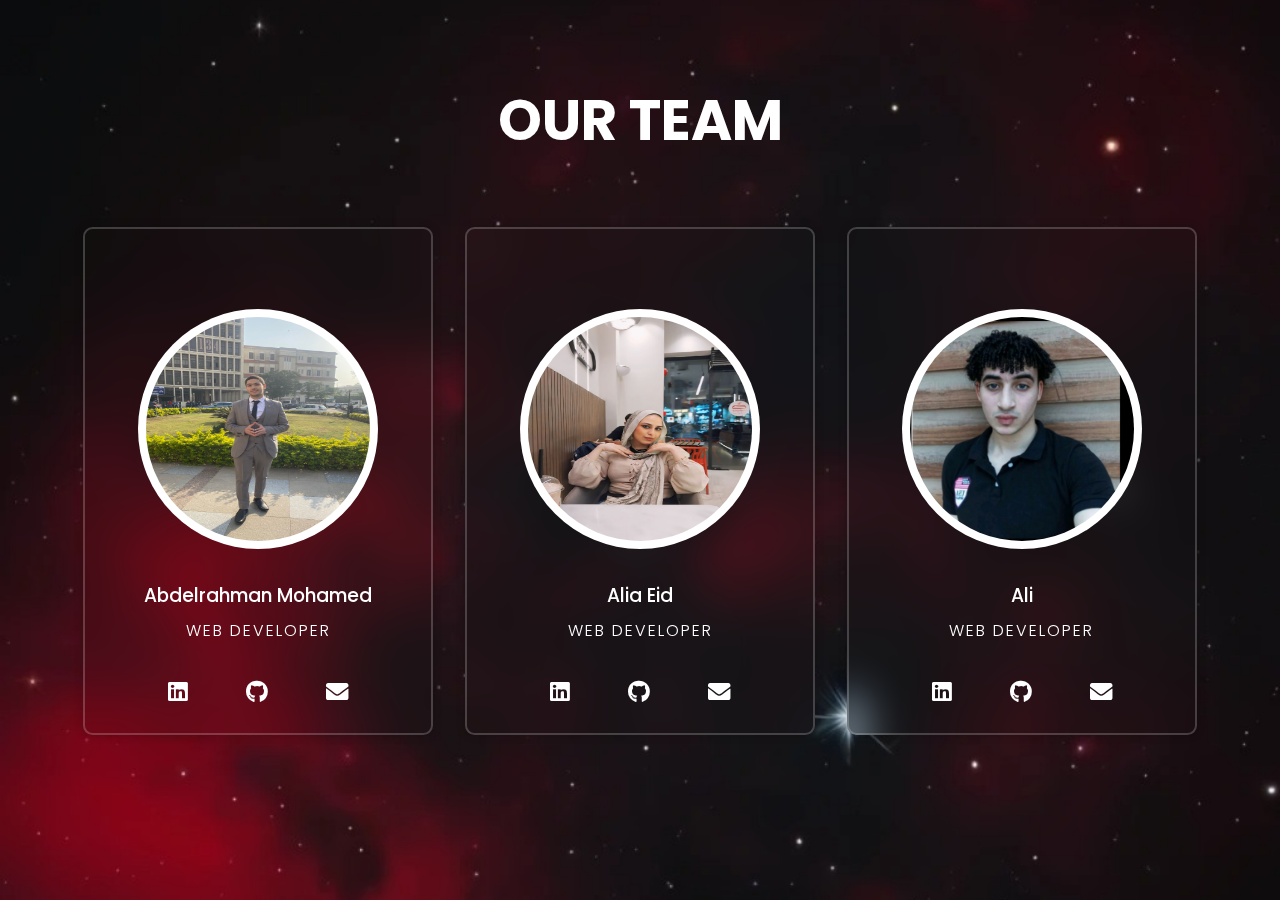
<file: aboutUs.html>
<!DOCTYPE html>
<html lang="en">
  <head>
    <meta name="viewport" content="width=device-width, initial-scale=1.0" />
    <title>Responsive Our Team Section</title>
    <!-- Font Awesome -->
    <link
      rel="stylesheet"
      href="https://cdnjs.cloudflare.com/ajax/libs/font-awesome/5.15.4/css/all.min.css"
    />
    <!-- Google Font -->
    <link
      href="https://fonts.googleapis.com/css2?family=Poppins:wght@300;500;600&display=swap"
      rel="stylesheet"
    />
    <!-- Stylesheet -->
    <link rel="stylesheet" href="css/aboutus.css" />
  </head>
  <body>
    <section>
      <div class="row">
        <h1>OUR TEAM</h1>
      </div>
      <div class="row">
        <!-- Column 1-->
        <div class="column">
          <div class="card">
            <div class="img-container">
              <img src="img/Abdelrahman.jpeg" />
            </div>
            <h3>Abdelrahman Mohamed</h3>
            <p>Web Developer</p>
            <div class="icons">
              
              <a href="#">
                <i class="fab fa-linkedin"></i>
              </a>
              <a href="#">
                <i class="fab fa-github"></i>
              </a>
              <a href="#">
                <i class="fas fa-envelope"></i>
              </a>
            </div>
          </div>
        </div>
        <!-- Column 2-->
        <div class="column">
          <div class="card">
            <div class="img-container">
              <img src="img/Alia.jpeg" />
            </div>
            <h3>Alia Eid</h3>
            <p>Web Developer</p>
            <div class="icons">
              <a href="#">
                <i class="fab fa-linkedin"></i>
              </a>
              <a href="#">
                <i class="fab fa-github"></i>
              </a>
              <a href="#">
                <i class="fas fa-envelope"></i>
              </a>
            </div>
          </div>
        </div>
        <!-- Column 3-->
        <div class="column">
          <div class="card">
            <div class="img-container">
              <img src="img/Ali.jpeg" />
            </div>
            <h3>Ali</h3>
            <p>Web Developer</p>
            <div class="icons">
              <a href="#">
                <i class="fab fa-linkedin"></i>
              </a>
              <a href="#">
                <i class="fab fa-github"></i>
              </a>
              <a href="#">
                <i class="fas fa-envelope"></i>
              </a>
            </div>
          </div>
        </div>
      </div>
    </section>
  </body>
</html>
</file>
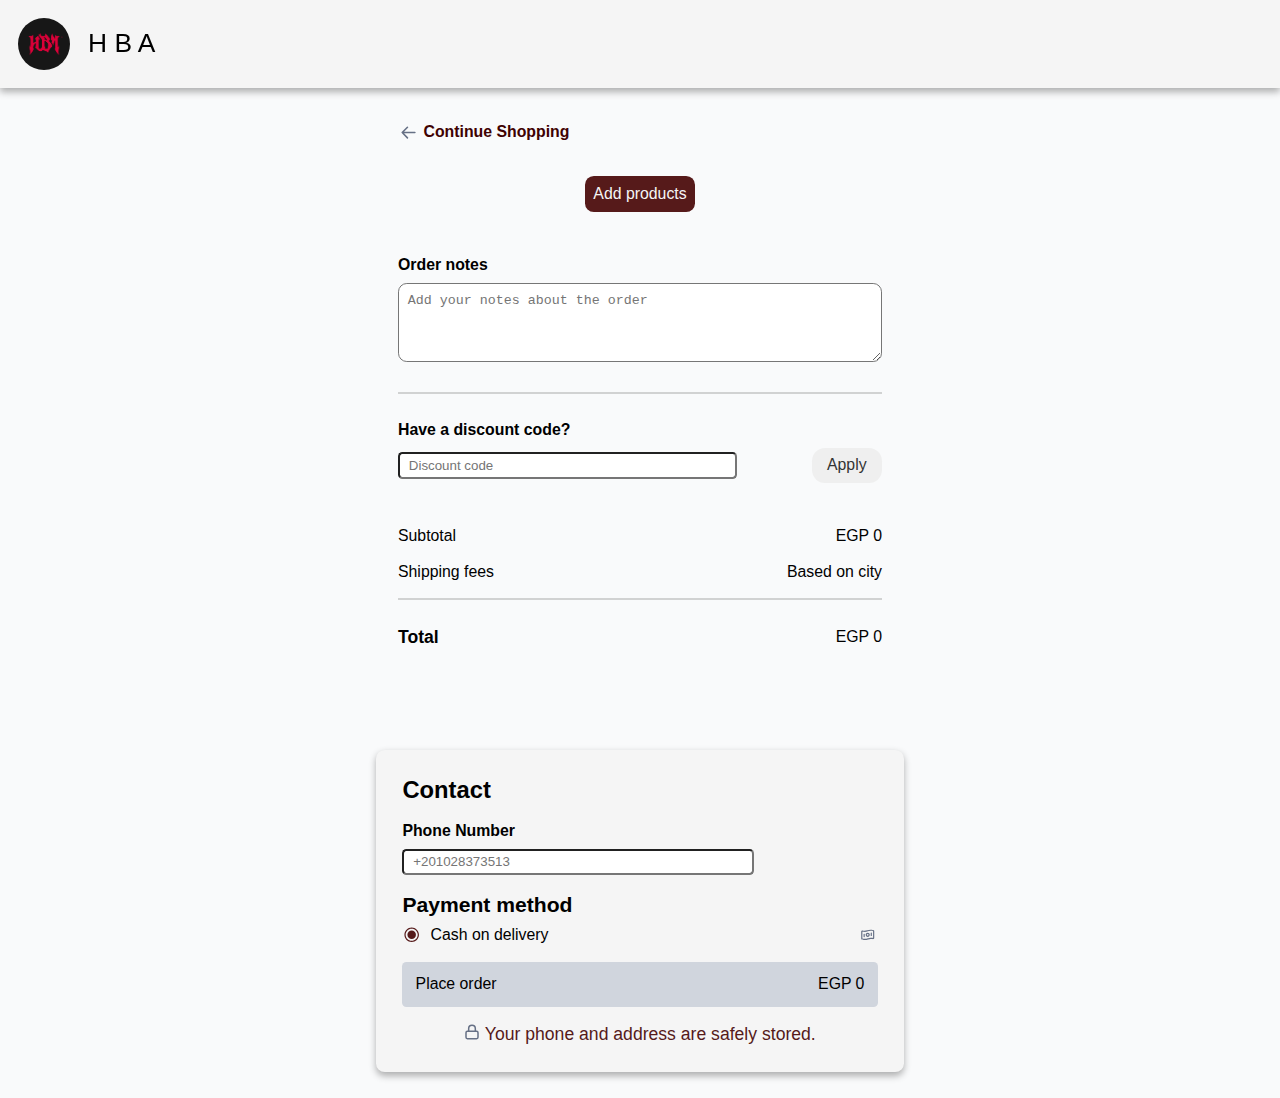
<file: checkout.html>
<!DOCTYPE html>
<html lang="en">

<head>
  <link rel="stylesheet" href="https://cdnjs.cloudflare.com/ajax/libs/font-awesome/6.6.0/css/all.min.css"
        integrity="sha512-Kc323vGBEqzTmouAECnVceyQqyqdsSiqLQISBL29aUW4U/M7pSPA/gEUZQqv1cwx4OnYxTxve5UMg5GT6L4JJg=="
        crossorigin="anonymous" referrerpolicy="no-referrer" />
  <meta charset="UTF-8">
  <meta name="viewport" content="width=device-width, initial-scale=1.0">
  <title>HBA Brand</title>
  <link rel="stylesheet" href="css/index.css">
  <link rel="stylesheet" href="css/checkout-res.css">
</head>

<body class="checkout-body">
<header class="checkout-header">
  <img src="img/logo.jpg" class="logo1">
  <p>H B A</p>
</header>
<main class="grid grid-2-columns checkout-main">
  <div class="products-info">
    <div class="checkout-return" href="index.html">
      <svg xmlns="http://www.w3.org/2000/svg" width="20" height="20" fill="none" viewBox="0 0 20 20"><path stroke="#667085" stroke-linecap="round" stroke-linejoin="round" stroke-width="1.5" d="m4 10 4.95-5M4 10h12M4 10l4.95 5"></path></svg>
      <span>Continue Shopping</span>
    </div>
    <div class="checkout-products-summary">
<!--      <div class="grid grid-2-columns left-part-checkout">-->
<!--        <div class="product-cart-info grid grid-2-columns">-->
<!--          <div>-->
<!--            <img src="imgs/image-1-1.jpg">-->
<!--          </div>-->
<!--          </div>-->
<!--          <div class="checkout-product-summary">-->
<!--            <p>Code-Red</p>-->
<!--            <p>-->
<!--              <strong> EGP 480</strong>-->
<!--              <span>EGP 559</span>-->
<!--            </p>-->
<!--            <p>S</p>-->
<!--          </div>-->
<!--        </div>-->
<!--        <div class="product-cart-icons">-->
<!--          <svg viewBox="0 0 24 24" fill="none" xmlns="http://www.w3.org/2000/svg" stroke="#767474"><g id="SVGRepo_bgCarrier" stroke-width="0"></g><g id="SVGRepo_tracerCarrier" stroke-linecap="round" stroke-linejoin="round"></g><g id="SVGRepo_iconCarrier"> <path d="M10 12V17" stroke="#767474" stroke-width="2" stroke-linecap="round" stroke-linejoin="round"></path> <path d="M14 12V17" stroke="#767474" stroke-width="2" stroke-linecap="round" stroke-linejoin="round"></path> <path d="M4 7H20" stroke="#767474" stroke-width="2" stroke-linecap="round" stroke-linejoin="round"></path> <path d="M6 10V18C6 19.6569 7.34315 21 9 21H15C16.6569 21 18 19.6569 18 18V10" stroke="#767474" stroke-width="2" stroke-linecap="round" stroke-linejoin="round"></path> <path d="M9 5C9 3.89543 9.89543 3 11 3H13C14.1046 3 15 3.89543 15 5V7H9V5Z" stroke="#767474" stroke-width="2" stroke-linecap="round" stroke-linejoin="round"></path> </g></svg>-->
<!--          <input type="number">-->
<!--          <svg viewBox="0 0 24 24" fill="none" xmlns="http://www.w3.org/2000/svg"><g id="SVGRepo_bgCarrier" stroke-width="0"></g><g id="SVGRepo_tracerCarrier" stroke-linecap="round" stroke-linejoin="round"></g><g id="SVGRepo_iconCarrier"> <path d="M7 12L12 12M12 12L17 12M12 12V7M12 12L12 17" stroke="#767474" stroke-width="2" stroke-linecap="round" stroke-linejoin="round"></path> </g></svg>-->
<!--        </div>-->
<!--      </div>-->
<!--      <div class="grid grid-2-columns left-part-checkout">-->
<!--        <div class="product-cart-info grid grid-2-columns">-->
<!--          <div>-->
<!--            <img src="imgs/image-1-1.jpg">-->
<!--          </div>-->
<!--          <div class="checkout-product-summary">-->
<!--            <p>Code-Red</p>-->
<!--            <p>-->
<!--              <strong> EGP 480</strong>-->
<!--              <span>EGP 559</span>-->
<!--            </p>-->
<!--            <p>S</p>-->
<!--          </div>-->
<!--        </div>-->
<!--        <div class="product-cart-icons">-->
<!--          <svg viewBox="0 0 24 24" fill="none" xmlns="http://www.w3.org/2000/svg" stroke="#767474"><g id="SVGRepo_bgCarrier" stroke-width="0"></g><g id="SVGRepo_tracerCarrier" stroke-linecap="round" stroke-linejoin="round"></g><g id="SVGRepo_iconCarrier"> <path d="M10 12V17" stroke="#767474" stroke-width="2" stroke-linecap="round" stroke-linejoin="round"></path> <path d="M14 12V17" stroke="#767474" stroke-width="2" stroke-linecap="round" stroke-linejoin="round"></path> <path d="M4 7H20" stroke="#767474" stroke-width="2" stroke-linecap="round" stroke-linejoin="round"></path> <path d="M6 10V18C6 19.6569 7.34315 21 9 21H15C16.6569 21 18 19.6569 18 18V10" stroke="#767474" stroke-width="2" stroke-linecap="round" stroke-linejoin="round"></path> <path d="M9 5C9 3.89543 9.89543 3 11 3H13C14.1046 3 15 3.89543 15 5V7H9V5Z" stroke="#767474" stroke-width="2" stroke-linecap="round" stroke-linejoin="round"></path> </g></svg>-->
<!--          <input type="number">-->
<!--          <svg viewBox="0 0 24 24" fill="none" xmlns="http://www.w3.org/2000/svg"><g id="SVGRepo_bgCarrier" stroke-width="0"></g><g id="SVGRepo_tracerCarrier" stroke-linecap="round" stroke-linejoin="round"></g><g id="SVGRepo_iconCarrier"> <path d="M7 12L12 12M12 12L17 12M12 12V7M12 12L12 17" stroke="#767474" stroke-width="2" stroke-linecap="round" stroke-linejoin="round"></path> </g></svg>-->
<!--        </div>-->
<!--      </div>-->
    </div>
    <div class="order-note">
      <p class="checkout-heading">Order notes</p>
      <textarea placeholder="Add your notes about the order"></textarea>
    </div>
    <div class="line-break"></div>
    <div class="discount-info">
      <p class="checkout-heading">Have a discount code?</p>
      <div class="discount-input">
        <input type="text" placeholder="Discount code">
        <button class="apply-discount-btn">Apply</button>
      </div>
      <div class="checkout-prices">
        <p>Subtotal</p>
        <p class="total-price">EGP XXX</p>
      </div>
      <div class="checkout-prices">
        <p>Shipping fees</p>
        <p>Based on city</p>
      </div>
      <div class="line-break"></div>
      <div class="checkout-prices">
        <p><strong>Total</strong></p>
        <p class="total-price"><strong>EGP XXX</strong></p>
      </div>
    </div>

  </div>
  <div class="checkout-contact-info">
    <div class="checkout-contact-info-box">
      <h2>Contact</h2>
      <div>
        <label for="phone-number" class="label-new-line">
          <strong>Phone Number</strong>
        </label>
        <input type="number" required id="phone-number" placeholder="+201028373513">
      </div>
      <h3>Payment method</h3>
      <div class="checkout-payment-methods">
        <div>
          <svg viewBox="0 0 24 24" fill="none" xmlns="http://www.w3.org/2000/svg"><g id="SVGRepo_bgCarrier" stroke-width="0"></g><g id="SVGRepo_tracerCarrier" stroke-linecap="round" stroke-linejoin="round"></g><g id="SVGRepo_iconCarrier"> <path fill-rule="evenodd" clip-rule="evenodd" d="M12 19.5C16.1421 19.5 19.5 16.1421 19.5 12C19.5 7.85786 16.1421 4.5 12 4.5C7.85786 4.5 4.5 7.85786 4.5 12C4.5 16.1421 7.85786 19.5 12 19.5ZM12 21C16.9706 21 21 16.9706 21 12C21 7.02944 16.9706 3 12 3C7.02944 3 3 7.02944 3 12C3 16.9706 7.02944 21 12 21Z" fill="#561a1a"></path> <circle cx="12" cy="12" r="5.25" fill="#561a1a"></circle> </g></svg>
          <p>Cash on delivery</p>
        </div>
        <svg xmlns="http://www.w3.org/2000/svg" width="1em" height="1em" fill="currentColor" viewBox="0 0 20 20" aria-hidden="true" focusable="false" class=""><path fill="#667085" fill-rule="evenodd" d="M9.7 5.606c-1.094.33-2.242.676-3.403.676-.769 0-1.456-.079-2.037-.187-.395-.074-.66-.123-.85-.148l-.099-.01-.003.038c-.01.156-.01.373-.01.716v7.884q0 .002.003.005c.393.162 1.278.41 2.996.41 1.381 0 2.602-.334 3.817-.697l.28-.084c1.094-.33 2.243-.677 3.403-.677.77 0 1.457.08 2.037.188.396.074.66.123.85.148l.1.01.002-.039c.01-.155.011-.373.011-.715V5.24l-.003-.005c-.393-.162-1.279-.41-2.997-.41-1.38 0-2.602.334-3.816.697zm7.172 8.277h.002zm-13.65-7.95H3.22zm6.33-1.848c1.222-.366 2.626-.76 4.245-.76 1.907 0 3.007.282 3.62.545l.006.003c.032.013.106.045.188.097a1.5 1.5 0 0 1 .432.435c.042.063.117.18.163.303.091.247.091.424.091.569v7.873c0 .309 0 .579-.014.792-.014.198-.045.482-.195.732-.08.135-.186.276-.339.4a1.5 1.5 0 0 1-.46.244c-.28.096-.586.065-.795.038-.239-.031-.546-.088-.912-.157l-.023-.004a9.6 9.6 0 0 0-1.762-.163c-.929 0-1.87.283-3.024.63l-.23.068c-1.223.366-2.627.76-4.246.76-1.907 0-3.007-.282-3.62-.545l-.005-.003c-.033-.014-.107-.045-.188-.097a1.5 1.5 0 0 1-.433-.435 1.6 1.6 0 0 1-.162-.303c-.092-.247-.092-.424-.092-.569V6.665c0-.31 0-.58.015-.792.013-.199.044-.482.194-.732.081-.135.186-.276.34-.4.152-.122.312-.194.46-.244.28-.096.585-.065.795-.038.238.03.545.088.912.157l.023.004c.5.094 1.095.162 1.761.162.93 0 1.87-.282 3.024-.628zm4.995 2.885a.75.75 0 0 1 .75.75v2.917a.75.75 0 1 1-1.5 0V7.72a.75.75 0 0 1 .75-.75m-4.5 1.865c-.641 0-1.125.5-1.125 1.072s.484 1.073 1.125 1.073c.642 0 1.125-.5 1.125-1.073 0-.572-.483-1.072-1.125-1.072M7.422 9.907c0-1.44 1.196-2.572 2.625-2.572s2.625 1.132 2.625 2.572-1.195 2.573-2.625 2.573-2.625-1.132-2.625-2.573M5.547 8.428a.75.75 0 0 1 .75.75v2.917a.75.75 0 0 1-1.5 0V9.178a.75.75 0 0 1 .75-.75" clip-rule="evenodd"></path></svg>
      </div>
      <div class="place-order">
        <p>Place order</p>
        <p class="total-price">EGP XXX</p>
      </div>
      <div class="contact-footer">
        <svg xmlns="http://www.w3.org/2000/svg" width="16" height="16" fill="none" viewBox="0 0 16 16"><path stroke="#667085" stroke-linecap="round" stroke-linejoin="round" stroke-width="1.5" d="M4.667 7.334V4.667a3.333 3.333 0 1 1 6.666 0v2.667m-8 0h9.334c.736 0 1.333.597 1.333 1.333v4.667c0 .736-.597 1.333-1.333 1.333H3.333A1.333 1.333 0 0 1 2 13.334V8.667c0-.736.597-1.333 1.333-1.333"></path></svg>
        <span>Your phone and address are safely stored.</span>
      </div>
    </div>
  </div>
</main>
<script src="js/checkout.js"></script>
</body>
</html>
</file>
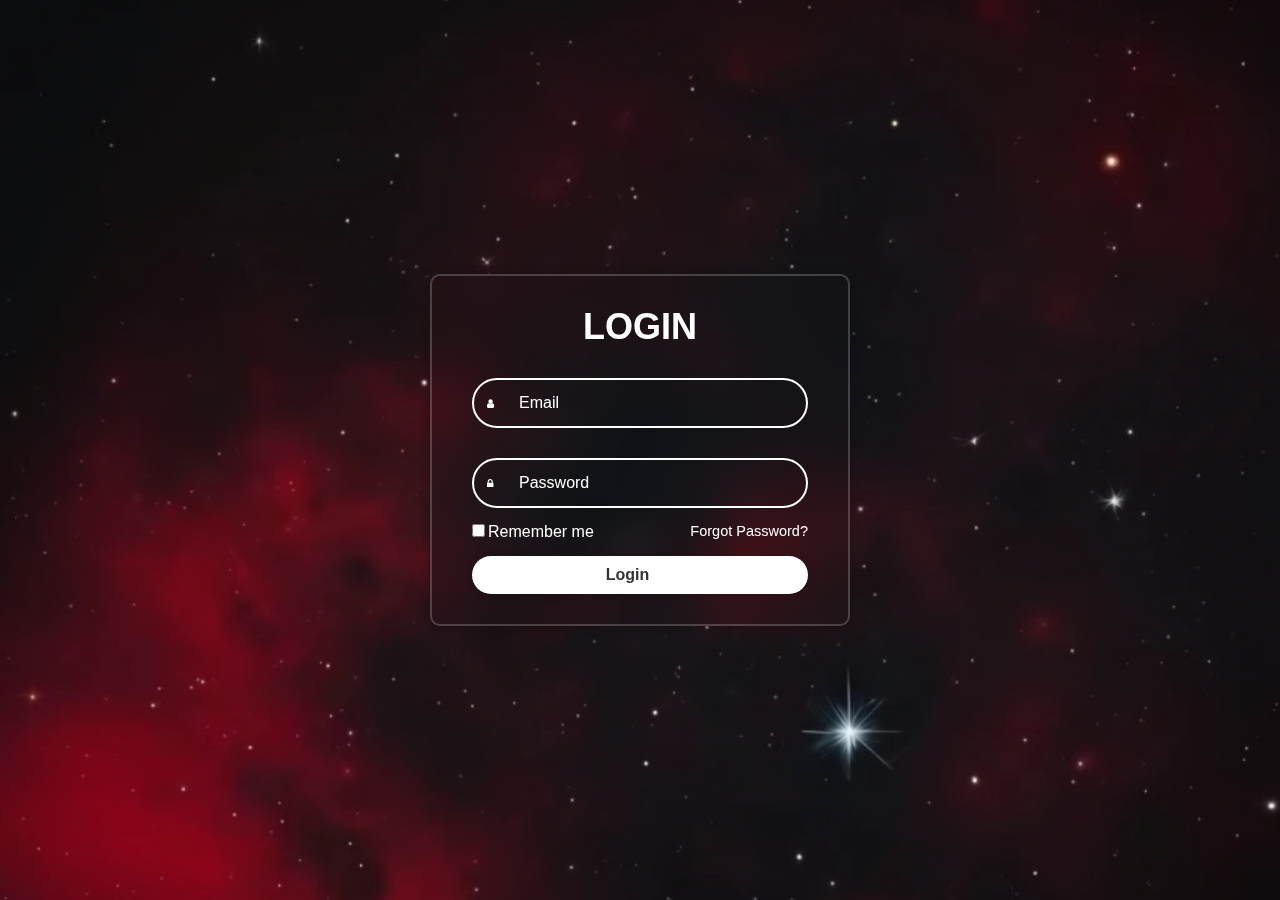
<file: login.html>
<!DOCTYPE html>
<html lang="en">
<head>
    <meta charset="UTF-8">
    <meta name="viewport" content="width=device-width, initial-scale=1.0">
    <title>Document</title>
    <link rel="stylesheet" href="css/index.css">
    <link rel="stylesheet" href="css/login.css">
    <link rel="stylesheet" href="https://cdnjs.cloudflare.com/ajax/libs/font-awesome/4.7.0/css/font-awesome.css" integrity="sha512-5A8nwdMOWrSz20fDsjczgUidUBR8liPYU+WymTZP1lmY9G6Oc7HlZv156XqnsgNUzTyMefFTcsFH/tnJE/+xBg==" crossorigin="anonymous" referrerpolicy="no-referrer" />
</head>
<body>
    <div class="continar">
        <form>
            <h1>LOGIN</h1>
            <div class="input-Box">
                <input type="text" placeholder="Email" required id="email">
                <i class="fa fa-user icon"></i>
            </div>
            <div class="input-Box">
                <input type="password" placeholder="Password" required id="password">
                <i class="fa fa-lock icon"></i> 
                
            </div>
            <div class="remember-forgot">
                <label style="color: #fff; font-size: 16px;"><input type="checkbox">Remember me</label>
                <a href="#">Forgot Password?</a>
            </div>
            <button type="submit" class="btn login--btn">Login</button>
        </form>
    </div>
</body>
<script src="js/login.js"></script>

</html>
</file>
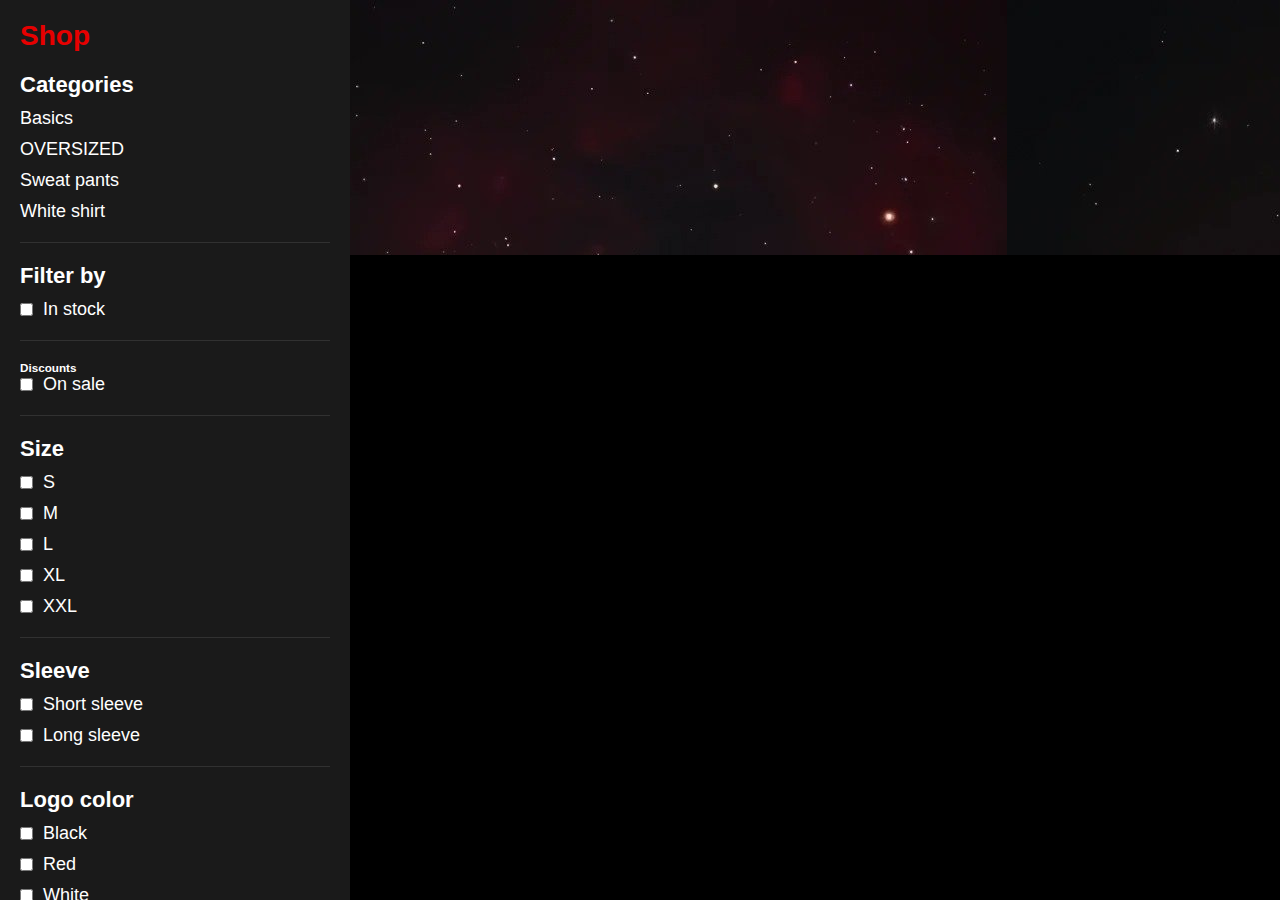
<file: shop.html>
<!DOCTYPE html>
<html lang="en">
<head>
    <meta charset="UTF-8">
    <meta name="viewport" content="width=device-width, initial-scale=1.0">
    <title>Document</title>
    <link rel="stylesheet"  href="css/index.css">
    <style>
        body {
            font-family: 'Helvetica', Arial, sans-serif;
            background-color: #000;
            color: #fff;
        }

        .shop {
            width: 350px;
            padding: 20px;
            position: fixed;
            height: 100%;
            overflow-y: auto;
            left: 0; /* Stick to the left side of the screen */
            top: 0;  /* Stick to the top side of the screen */
            background-color: #1a1a1a;
            border-radius: 0; /* Remove border-radius if sticking to the edges */
        }


        .shopname h1 {
            font-size: 24px;
            margin-bottom: 20px;
            color: #e60000;
        }

        .catogoerys, .filter-by, .discounts, .size, .sleeve, .logocolor, .color, .price {
            margin-bottom: 20px;
            border-bottom: 1px solid rgba(255, 255, 255, 0.1);
            padding-bottom: 10px;
        }

        .catogoerys a {
            display: block;
            text-decoration: none;
            color: #fff;
            margin-bottom: 10px;
        }

        .catogoerys a:hover {
            text-decoration: none;
            color: #e60000
        }
        .shopname h1 {
            font-size: 28px; /* Increased from 24px to 28px */
            margin-bottom: 20px;
            color: #e60000;
        }
        .size, .sleeve, .logocolor, .color {
            display: flex;
            flex-direction: column;
        }

        .filter-option {
            display: flex;
            align-items: center;
            margin-bottom: 10px;
        }

        input[type="checkbox"] {
            margin-right: 10px;
            accent-color: #e60000;
        }

        label {
            display: inline-block;
        }

        textarea {
            background-color: #1a1a1a;
            color: #fff;
            border: 1px solid #e60000;
            border-radius: 5px;
            padding: 8px 10px;
            font-family: 'Helvetica', Arial, sans-serif;
            font-size: 14px;
            resize: none;
        }

        textarea::placeholder {
            color: #bbb;
            font-style: italic;
        }
        .catogoerys h2,
        .filter-by h2,
        .discount h3,
        .size h3,
        .sleeve h3,
        .logocolor h3,
        .color h3,
        .price h3 {
            font-size: 22px; /* Increased font size for section headings */
            margin-bottom: 10px;
        }

        .catogoerys a {
            display: block;
            text-decoration: none;
            color: #fff;
            margin-bottom: 10px;
            font-size: 18px; /* Increased from the default size */
        }

        .filter-option label {
            font-size: 18px; /* Increased font size for labels */
        }

        textarea {
            background-color: #1a1a1a;
            color: #fff;
            border: 1px solid #e60000;
            border-radius: 5px;
            padding: 8px 10px;
            font-family: 'Helvetica', Arial, sans-serif;
            font-size: 16px; /* Increased from 14px to 16px */
            resize: none;
        }

        textarea::placeholder {
            color: #bbb;
            font-style: italic;
        }

    </style>
</head>
<body>
<nav class="shop">
    <div class="shopname">
        <h1>Shop</h1>
    </div>
    <div class="catogoerys" id="catogoerys">
        <h2>Categories</h2>
        <a href="#">Basics</a>
        <a href="#">OVERSIZED</a>
        <a href="#">Sweat pants</a>
        <a href="#">White shirt</a>
    </div>
    <div class="filter-by" id="filter-by">
        <h2>Filter by</h2>
        <div class="filter-option">
            <input type="checkbox" id="in-stock">
            <label for="in-stock">In stock</label>
        </div>
    </div>
    <div class="discounts" id="discounts">
        <h3>Discounts</h3>
        <div class="filter-option">
            <input type="checkbox" id="on-sale">
            <label for="on-sale">On sale</label>
        </div>
    </div>
    <div class="size" id="size">
        <h3>Size</h3>
        <div class="filter-option">
            <input type="checkbox" id="size-s">
            <label for="size-s">S</label>
        </div>
        <div class="filter-option">
            <input type="checkbox" id="size-m">
            <label for="size-m">M</label>
        </div>
        <div class="filter-option">
            <input type="checkbox" id="size-l">
            <label for="size-l">L</label>
        </div>
        <div class="filter-option">
            <input type="checkbox" id="size-xl">
            <label for="size-xl">XL</label>
        </div>
        <div class="filter-option">
            <input type="checkbox" id="size-xxl">
            <label for="size-xxl">XXL</label>
        </div>
    </div>
    <div class="sleeve" id="sleeve">
        <h3>Sleeve</h3>
        <div class="filter-option">
            <input type="checkbox" id="short-sleeve">
            <label for="short-sleeve">Short sleeve</label>
        </div>
        <div class="filter-option">
            <input type="checkbox" id="long-sleeve">
            <label for="long-sleeve">Long sleeve</label>
        </div>
    </div>
    <div class="logocolor">
        <h3>Logo color</h3>
        <div class="filter-option">
            <input type="checkbox" id="logo-black">
            <label for="logo-black">Black</label>
        </div>
        <div class="filter-option">
            <input type="checkbox" id="logo-red">
            <label for="logo-red">Red</label>
        </div>
        <div class="filter-option">
            <input type="checkbox" id="logo-white">
            <label for="logo-white">White</label>
        </div>
    </div>
    <div class="color">
        <h3>Color</h3>
        <div class="filter-option">
            <input type="checkbox" id="color-black">
            <label for="color-black">Black</label>
        </div>
        <div class="filter-option">
            <input type="checkbox" id="color-white">
            <label for="color-white">White</label>
        </div>
    </div>
    <div class="price">
        <h3>Price</h3>
        <p>From</p>
        <textarea placeholder="EGP 0" cols="10" rows="1"></textarea>
        <p>To</p>
        <textarea placeholder="EGP 1000" cols="10" rows="1"></textarea>
    </div>
</nav>
<div class="home-page-clothes">
    <section class="project" >
        <h2 class="project-heading"><span>Products</span></h2>
        <div class="grid">
        </div>
    </section>
</div>
<script src="js/script.js"></script>
</body>
</html>
</file>
<file: css/aboutus.css>
* {
    padding: 0;
    margin: 0;
    box-sizing: border-box;
    font-family: "Poppins", sans-serif;
    justify-content: center;
    
  }
  body {
    background: url('../img/login.jpeg');
    justify-content: center;
    background-size: cover;
    background-position: center;
    display: flex;
    margin: 30px 0;
}
  
  .row {
    display: flex;
    flex-wrap: wrap;
    padding: 2em 1em;
    text-align: center;
  }
  .column {
    width: 100%;
    padding: 0.5em 0;
    justify-content: center;
  }
  h1 {
    width: 100%;
    text-align: center;
    font-size: 3.5em;
    color: #fff;

  }
  .card {
    border: 2px solid rgba(255,255,255,.2);
    backdrop-filter: blur(20px);
    box-shadow: 0 0 10px rgba(0, 0, 0, .2);
    background: transparent;
    padding: 3.5em 1em;
    border-radius: 0.6em;
    color: #fff;
    cursor: pointer;
    transition: 0.3s;
    justify-content: center;
    margin: auto;
  }
  .card .img-container {
    width: 15em;
    height: 15em;
    background-color: #fff;
    padding: 0.5em;
    border-radius: 50%;
    margin: 0 auto 2em auto;
  }
  .card img {
    width: 14em;
    height: 14em;
    border-radius: 50%;
  }
  .card h3 {
    font-weight: 500;
  }
  .card p {
    font-weight: 300;
    text-transform: uppercase;
    margin: 0.5em 0 2em 0;
    letter-spacing: 2px;
  }
  .icons {
    width: 50%;
    min-width: 180px;
    margin: auto;
    display: flex;
    justify-content: space-between;
  }
  .card a {
    text-decoration: none;
    color: inherit;
    font-size: 1.4em;
  }
  .card:hover {
    border: 5px solid rgba(255,255,255,.2);
    color: #ffffff;
  }
  .card:hover .img-container {
    transform: scale(1.15);
  }
  @media screen and (min-width: 768px) {
    section {
      padding: 1em 7em;
    }
  }
  @media screen and (min-width: 992px) {
    section {
      padding: 1em;
    }
    .card {
      padding: 5em 1em;
      width: 350px;
      height: 90%;
    }
    .column {
      flex: 0 0 33.33%;
      max-width: 33.33%;
      padding: 0 1em;
    }
  }
</file>
<file: css/index.css>
*{
    margin: 0;
    padding: 0;
    box-sizing: border-box;
}
html{
    font-size: 62.5%;
}
body {
    font-family: Arial, sans-serif;
    background-color: #f4f4f4;
    display: flex;
    flex-direction: column;
    min-height: 100vh;
}

header {
    background: #0f0f0f;
    color: #fff;
    padding: 1rem 2rem;
    box-shadow: 0 .4rem .8rem rgba(0, 0, 0, 0.3);
    display: flex;
    align-items: center;
    position: sticky;
    top: 0;
    z-index: 1000;
}

.logo1 {
    width: 6rem;
    height: 6rem;
    background-color: #101010;
    margin: auto;
    margin-right: 47%;
}

#navbar {
    font-size: 2.5rem;
    color: rgb(200, 34, 34);
    cursor: pointer;
    transition: color 0.3s ease-in-out;
    margin-right: auto;
}

.mainimage {
    height: 100vh;
    background-repeat: no-repeat;
    background-size: cover;
    background-image: url('https://storage.googleapis.com/bosta-files/sllr_store_images/OTIxNzMyX18yMDI0LTA2LTMwVDE4OjM4OjE0LjU3NlpfMjNCQjc4MjktM0E4Mi00QTI1LTlBREUtMDYxNjE3QkFBODgwLmpwZWc=.jpeg');
    max-height: 80rem;
    background-position: center;
    display: flex;
    justify-content: center;
    align-items: center;
    /*margin-bottom: 2rem;*/
}


.mainbuttonshopnow {
    padding: 1rem 2rem;
    background-color: rgb(70, 19, 11);
    color: #fff;
    border-radius: .8rem;
    cursor: pointer;
    transition: background-color 0.3s ease-in-out;
    border: none;
    font-size: 1.6rem;
}


.under{
    width: 100%;
    height: 7vh;
}

@media (max-width: 768px) {
    .logo1 {
        width: 50px;
        height: 50px;
    }

    #navbar {
        font-size: 20px;
    }

    .mainimage {
        max-height: 500px;
    }

    .mainbuttonshopnow {
        font-size: 14px;
        padding: 8px 16px;
    }
}
.project{
    margin: 2rem auto 8rem;
}
.home-page-clothes .project{
    width: 120rem;
    color: white;
}
.space-background .project .card .card-text{
    background-color: whitesmoke;
    color: black;
}
.home-page-clothes{
    background-image: url("../img/background-space.jpeg");
}
.project h2{
    font-size: 3rem;
    text-transform: uppercase;
}
.project h2 span{
    font-size: 4rem;
}
.card{
    box-shadow: 2px 2px 1rem rgba(0, 0, 0,.3);
    transition: transform 0.3s ease;
    border-radius: .7rem;
    overflow: hidden;
}
.card:hover{
    transform: scale(1.05);
}
.card img{
    width: 32.6rem;
    height: 35.5rem;
}
.card-text{
    padding: 2rem;
    font-size: 1.6rem;
    display: flex;
    flex-direction: column;
    gap: .7rem;
}
.card-text p:first-child{
    font-size: 2.4rem;
}
.card-text p span
{
    text-decoration: line-through;
    color: rgba(128, 128, 128, 1);

}
.card-text p strong {
    color: #660000;
    font-size:2rem ;
}
.card-text p strong:first-child {
    font-size:2.4rem ;
}
.grid{
    display: grid;
    grid-template-columns: repeat(4,1fr);
    column-gap: 2.4rem;
    row-gap: 3.6rem;
    /*margin-top: 5rem;*/
}
.grid-3-columns{
    grid-template-columns: repeat(4,1fr);
}

.grid-2-columns{
    grid-template-columns: repeat(2,1fr);
}
.grid-1-columns{
    grid-template-columns: repeat(1,1fr);
}
footer {
    background-color: #0E0000;
    color: #A08080;
    padding: 3rem;
    box-shadow: 0 -4px 8px rgba(0, 0, 0, 0.3);
    display: flex;
    justify-content: center;
    align-items: center;
    height: 4rem;
    font-size: 2.8rem;
}

/*//////////////////////////////////!***************!/////////////////////////*/
/*//////////////////////////////////!***************!/////////////////////////*/
/*//////////////////////////////////!***************!/////////////////////////*/
/*//////////////////////////////////!***************!/////////////////////////*/


.product-container {
    display: flex;
    gap: 6rem;
    padding: 5rem;
    border-radius: 1rem;

    position: fixed;
    top: 50%;
    left: 50%;
    transform: translate(-50%, -50%);
    box-shadow: 0 .4rem .8rem rgba(0, 0, 0, 0.2);
    z-index: 1000;
    width: 120rem;
    justify-content: center;
    align-items: center;
    background-color: whitesmoke;
}
body.blurred::before {
    content: "";
    position: fixed;
    top: 0;
    left: 0;
    right: 0;
    bottom: 0;
    background: rgba(255, 255, 255, 0.1); /* Semi-transparent background */
    backdrop-filter: blur(5px); /* Blur effect */
    z-index: 500; /* Lower than overlay, higher than content */
}
.product-images {
    flex: 1;
    text-align: center;
}

.product-images img {
    width: 100%;
    /*max-width: 30rem;*/
    border-radius: 1rem;
    /*height: 36rem;*/
}

.thumbnails {
    display: flex;
    gap: 1rem;
    margin-top: 1rem;
    justify-content: center;
}

.thumbnails img {
    width: 6rem;
    height: 6rem;
    border-radius: .5rem;
    cursor: pointer;
}

.product-details {
    flex: 2;
}

.product-title {
    font-size: 3.5rem;
    margin: 0;
    color: #333;
}

.product-price {
    margin: 1rem 0;
    font-size: 1.8rem;
}

.current-price {
    color: #660000;
    font-weight: bold;
    font-size: 2.5rem;
}

.original-price {
    text-decoration: line-through;
    margin-left: 1rem;
    margin-right: 1rem;
    color: #888;

}

.discount {
    color: #660000;
    margin-left: 1rem;
}

.product-options p {
    margin: 1rem 0 .5rem;
    font-weight: bold;
}

.sizes {
    display: flex;
    gap: 1rem;
}

.sizes button {
    padding: .5rem 1rem;
    border: 1px solid #ddd;
    border-radius: .5rem;
    cursor: pointer;
    background-color: #f0f0f0;
    color: #333;
}
.ant-tag{ background-color: #fee4e2;
    color: #000;border-radius: .5rem;
    padding: .5rem;font-size: 1.5rem;}
.sizes button:hover {
    background-color: #660000;
    color: white;
}
.sizes button:focus {
    background-color: #fee4e2;
    color: #660000;
    border: 2px solid #660000;
}

.purchase-options {
    display: flex;
    gap: 1rem;
    margin-top: 2rem;
    align-items: center;
}

.input {
    width: 6rem;
    height: 3rem;
    text-align: center;
    font-size: 1.6rem;
    border: 1px solid #ddd;
    border-radius: .7rem;
    padding: .5rem;

}


.buy-now {
    width: 43rem;
    padding: 1rem;
    background-color: #660000;
    color: white;
    border: none;
    border-radius: .7rem;
    cursor: pointer;
    height: 4rem;
    font-size: medium;
    font-weight: 700;
    display: flex;
    align-items: center;
    justify-content: center;
}

.add-to-cart {
    width: 38.5rem;
    padding: 1rem;
    background-color: #fff;
    color: #660000;
    border: 2px solid #660000;
    border-radius: .7rem;
    cursor: pointer;
    gap: 1rem;
    margin-top: 2rem;
    height: 4rem;
}

.add-to-cart:hover {
    border: 3px solid #660000;
    color: #660000;
}
.input:hover {
    border: 2px solid #660000;
}

.extra-info {
    margin-top: 2rem;
    font-size: 1.4rem;
    color: #555;
}

.sold-by {
    margin-top: 2rem;
    font-size: 1.4rem;
    color: #333;
    font-weight: bold;
}
.icons{
    display: flex;
    gap: .8rem;

}
.extra-info p {
    padding: 1rem;
    font-size: 1.5rem;
}
.cancel-btn{
    width: 5rem;
    height: 5rem;
    align-self: start;
    padding: .5rem;
    border: none;
    font-size: 2rem;
    border-radius: 50%;
    background-color: #cbcbcb;
}
.cancel-btn-container{
    align-self: start;
}
.cancel-btn:hover{
    background-color: black;
    color: white;
}
/*//////////////////////////////////////////////////////!**************!///////////////////////*/
/*//////////////////////////////////////////////////////!**************!///////////////////////*/
/*//////////////////////////////////////////////////////!**************!///////////////////////*/
/*//////////////////////////////////////////////////////!**************!///////////////////////*/
/*//////////////////////////////////////////////////////!**************!///////////////////////*/
/*//////////////////////////////////////////////////////!**************!///////////////////////*/
/*//////////////////////////////////////////////////////!**************!///////////////////////*/
/*//////////////////////////////////////////////////////!**************!///////////////////////*/
.add-products-form{
    padding: 2rem;
    display: flex;
    gap: 2rem;
    flex-direction: column;
    font-size: 1.6rem;
}
.product-grid-form{
    display: grid;
    grid-template-columns: .5fr 2fr;
    align-items: center;
}

.add-products-form button{
    padding: 1rem;
    border-radius: 1rem;
    width: 15rem;
    border: none;
    cursor: pointer;

}
.add-products-form .submit-product{
    background-color: black ;
    color: whitesmoke;
}
.add-products-form button,
.add-products-form input{
    font-size: 1.6rem;
    padding: .5rem;
    margin: .5rem;
    border-radius: .5rem;
}
.add-products-form .submit-product:hover{
    background-color: grey;
    color:white;
}
.add-products-form .delete-product{
    background-color: whitesmoke;
    color:black;
}
.add-products-form .delete-product:hover{
    background-color: grey;
    color:white;
}
.add-products-form label{
    font-weight: bold;
    justify-self: start;
}
.admin-heading{
    padding: 2rem;
    font-size: 3rem;
    color: #97310b;
    margin-top: 2rem;
}
.secondary-heading{
    padding: 2rem 2rem 1rem;
    text-align: center;
    font-size: 3rem;
    color: #f4f4f4;
    background-color: grey;
    text-transform: uppercase;
    margin-top: 3rem;
    margin-bottom: 7rem;
}


.create-product.add-products-form{
    color: black;
    display: flex;
    justify-content: center;
    width: 40%;
    margin: 0 auto;
    padding-top: 0;
}
.create-product label{
    color: inherit;
}
.create-product label,
.create-product button{
    font-size: 2rem;
    color: #474242;
}

.create-product .submit-product{
    background-color: black;
    color: white;
    font-size: 1.8rem;
    font-weight: bold;
}

.success-alert,.error-alert{
    width: 70rem;
    height: 7rem;
    color: whitesmoke;
    background-color: black;
    position: fixed;
    top: 10rem;
    right: 50%;
    font-size: 3rem;
    text-align: center;
    display: flex;
    justify-content: center;
    align-items: center;
    border-radius: 1rem;
    transform: translate(50%, 0);
}

.error-alert{
    background-color: #982d2d;
}

.project-heading{
    margin-top: 8rem;
    margin-bottom:5rem ;
}
/*////////////////////////////////////////*/
/*Checkout paga*/
/*////////////////////////////////////////*/
.checkout-body{
    display: block;
    background-color: #f9fafb;
}
.checkout-header{
    padding: 2rem;
    background-color: whitesmoke;
    display: flex;
    justify-content: start;
    color: black;
    font-size: 3rem;
    /*margin-bottom: 3rem;*/
    min-width: 480px;
}
.checkout-header .logo1{
    border-radius: 50%;
    margin: 0 2rem 0 0;
}
.checkout-main{
    font-size: 1.8rem;
}
.checkout-return span{
    font-size: 1.8rem;
    font-weight: bold;
    padding: 1rem 1rem 1rem 0;
}
.products-info{
    justify-self: end;
    font-size: 1.8rem;
    padding: 3rem;
}
.checkout-return svg{
    width: 2.4rem;
    height: 2.4rem;
}
.checkout-return{
    display: flex;
    align-items: center;
    gap:.5rem;
    color: #400101;
    margin-bottom: 3rem;
    text-decoration: none;
    cursor: pointer;
}
.checkout-products-summary{
    display: flex;
    flex-direction: column;
    gap:5rem;
    margin-bottom: 5rem;
}

.order-note{
    margin-bottom:3rem ;
}
.line-break{
    margin-bottom:3rem ;
    border-top: 2px solid rgba(169, 169, 169, .5);
}
.line-through{
    text-decoration: line-through;
    color: grey;
}
.checkout-heading
{
    font-weight: 600;
    font-size: 1.8rem;
    margin-bottom: 1rem;
}
.order-note textarea{
    /*display: block;*/
    height: 9rem;
    border-radius: 1rem;
    padding: 1rem;
    width: 55rem;

}
.order-note textarea:hover{
    border: 3px solid grey;
}

.discount-input{
    display: flex;
    justify-content: space-between;
    align-items: center;
    margin-bottom: 5rem;

}
.discount-input input{
    width: 70%;
    height: 3rem;
    border-radius: .5rem;
    padding: 1rem;
}
.discount-input button{
    padding: 1rem;
    border:none;
    width: 8rem;
    font-size: 1.8rem;
    color: #333333;
    border-radius: 1.5rem;
}
.checkout-prices{
    display: flex;
    justify-content: space-between;
    align-items: center;
    margin-bottom: 2rem;
}
.checkout-prices strong {
    font-size: 2rem;
}
.product-cart-info{
    grid-template-columns: 1fr 3fr;
    column-gap: 1rem;
}
.product-cart-info img{
    width: 7rem;
    height: 7rem;
    border-radius: .4rem;

}
.product-cart-icons{
    display: flex;
    justify-content: end;
    align-items: start;
    gap: 1rem;
}
.product-cart-icons svg{
    width: 3rem;
    height: 4rem;
    background-color: white;
    cursor: pointer;
    border-radius: .5rem;
}
.product-cart-icons svg:hover{
    border: 2px solid black;
}

.product-cart-icons input{
    display: inline-block;
    width: 6rem;
    height: 4rem;
    background-color: white;
    border-radius: .5rem;
    text-align: center;

}
.checkout-product-summary{
    display: flex;
    gap: .6rem;
    flex-direction: column;
}

.checkout-contact-info{
    padding: 3rem;
}
.checkout-contact-info-box{
    background-color: whitesmoke;
    box-shadow: 0 .4rem .8rem rgba(0, 0, 0, 0.3);
    border-radius: 1rem;
    align-self: auto;
    padding: 3rem;
    width: 60rem;
}
.checkout-contact-info-box h2{
    margin-bottom: 2rem;
}
.label-new-line{
    display: block;
}
.checkout-contact-info-box label,
.checkout-contact-info-box h3
{
    margin-bottom: 1rem;
}
.checkout-contact-info-box h3{
    font-size: 2.4rem;
}
#phone-number{
    border-radius: .5rem;
    width: 40rem;
    height: 3rem;
    padding: 1rem;
    margin-bottom: 2rem;
}
.checkout-payment-methods{
    display: flex;
    justify-content: space-between;
    align-items: center;
    margin-bottom: 2rem;
}
#payment-method{
    background-color: #982d2d;
    color: #982d2d;
}

.checkout-payment-methods svg{
    width: 2.2rem;
    cursor: pointer;
}

.checkout-payment-methods svg:hover{
    stroke: white;
}
.checkout-payment-methods div{
    display: flex;
    align-items: center;
    gap: 1rem;
}
.place-order{
    display: flex;
    justify-content: space-between;
    align-items: center;
    background-color: #561a1a;
    padding: 1.5rem;
    color: whitesmoke;
    border-radius: .5rem;
    margin-bottom: 2rem;
}
.place-order--not-active{
    background-color: #d0d5dd;
    color: black;
}
.contact-footer{
    color: #561a1a;
    text-align: center;
    font-size: 2rem;
}
.dollar{
    width: 3rem;
}
.add-new-product-to-cart{
    background-color:#561a1a ;
    color: whitesmoke;
    /*width: rem;*/
    padding: 1rem;
    margin: 0 auto;
    border-radius: 1rem;
    cursor: pointer;
}
.add-new-product-to-cart:hover{
    background-color: #401313;
    color: whitesmoke;
}
.apply-discount-btn:hover{
    background-color: #333333;
    color: whitesmoke;
}
.white-pg{
    background-color: white;
    color: black;
}
.space-background{
    background-image: url("../img/background-space.jpeg");
}
</file>
<file: css/checkout-res.css>
@media (max-width: 1300px) {
    html{
        font-size: 55%;
    }
    body{
        overflow-x: hidden;
    }
    .checkout-main.grid-2-columns{
        grid-template-columns: 1fr;
    }
    .checkout-main .products-info{
        justify-self: start;
        margin: 0 auto;
    }
    .checkout-contact-info-box{
        margin: 0 auto;
    }
}
@media (max-width: 600px) {
    html{
        font-size: 40%;
    }
    .checkout-main .products-info{
        justify-self: start;
    }
}
@media (max-width: 524px) {

}
</file>
<file: css/login.css>
*{
    margin: 0;
    padding: 0;
    box-sizing: border-box;
    font-family: "Poppins" , sans-serif;
}

body{
   gap: 10px;
    display: flex;
    justify-content: center;
    align-items: center;
    min-height: 100vh;
    background: url('../img/login.jpeg') no-repeat;
    background-size: cover;
    background-position: center;
}
.continar{
    width: 420px;
    height: 50%;
    background: transparent;
    color: black;
    border-radius: 10px;
    padding: 30px 40px;
    border: 2px solid rgba(255,255,255,.2);
    backdrop-filter: blur(20px);
    box-shadow: 0 0 10px rgba(0, 0, 0, .2);

}
.continar h1{
    font-size: 36px;
    text-align: center;
    color: #fff;
}
 .continar .input-Box{
    width: 100%;
    height: 50px;
    background:transparent;
    margin: 30px 0;
    position: relative;
 }
 .input-Box input{
    width: 100%;
    height: 100%;
    background:transparent;
    border: none;
    outline: none;
    border: 2px solid rgba(255, 255, 255, 2);
    border-radius: 40px;
    font-size: 16px;
    color: #fff;
    padding: 0 45px;
 }
 .input-Box input::placeholder{
    color: #fff;

 }
  
 .icon {
   position: absolute;
   left: 15px; /* Adjust the left position for better alignment */
   top: 50%;
   transform: translateY(-50%);
   font-size: 20px; /* Size of the icon */
   color: #fff; /* Change icon color to white for better contrast */
}
 .continar .remember-forgot{
    display: flex;
    justify-content: space-between;
    font-size: 14.5px;
    margin: -15px 0 15px;
 }
 .remember-forgot label input{
    accent-color: #fff;
    margin-right: 3px;
    color: #fff;
 }
 .remember-forgot a{
    color: #fff;
    text-decoration: none;

 }
 .remember-forgot a:hover{
    text-decoration: underline;
 }

 .continar .btn{
    width: 100%;
    height: 70%;
    background: #fff;
    border: none;
    outline: none;
    border-radius: 40px;
    box-shadow: 0 0 10px rgba(0, 0, 0, .1);
    cursor: pointer;
    font-size: 16px;
    color:#333;
    font-weight: 600;
    padding: 10px 35px 10px 10px;

 }
</file>
